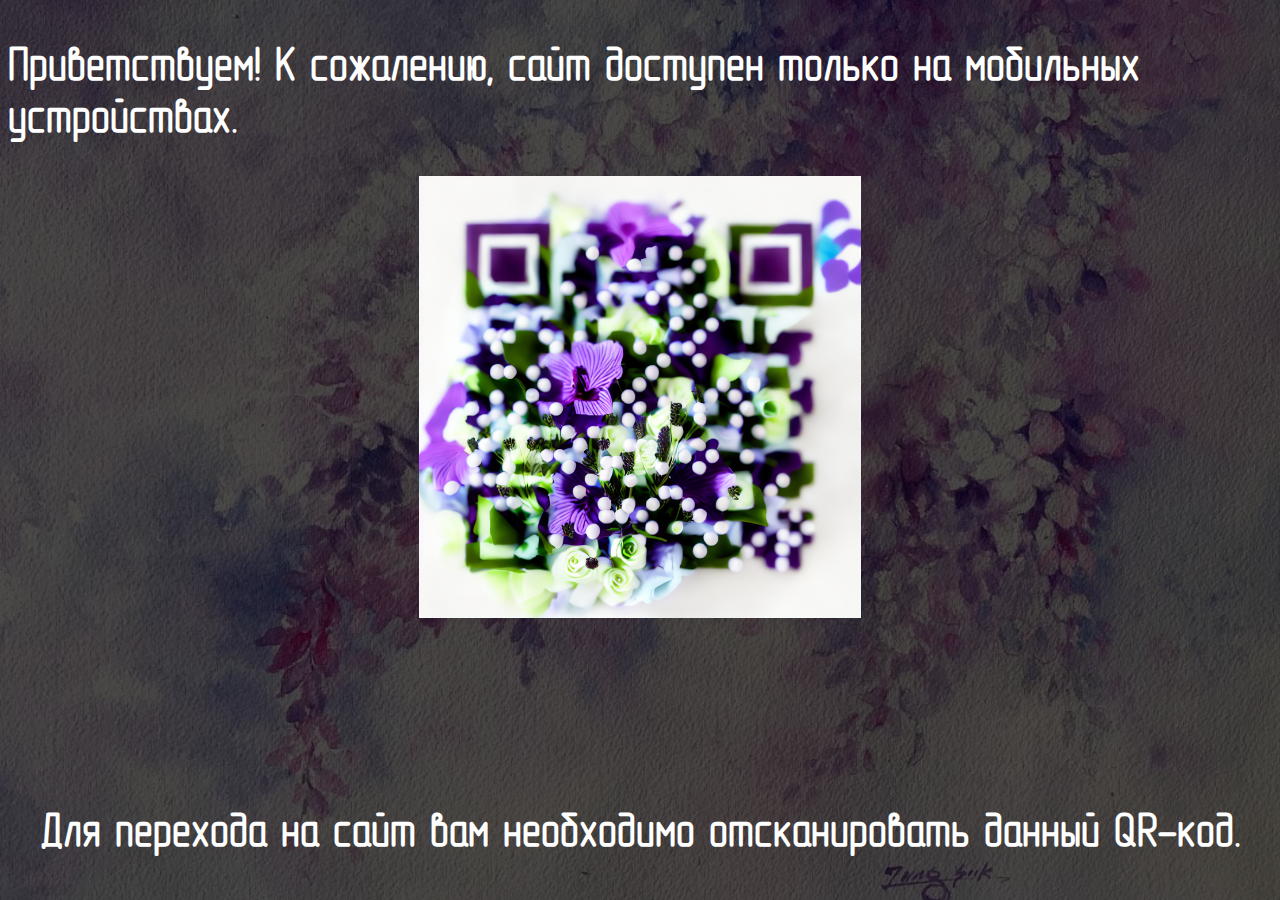
<file: index.html>
<!DOCTYPE html>
<html lang="en">
<head>
  <meta charset="UTF-8">
  <meta name="viewport" content="width=device-width, initial-scale=1.0">
  <link rel="stylesheet" href="css/Приглашение.css">
  <title>Свадебное Приглашение</title>
  
</head>
<body>
<div class="QR">
    <div class="hello">
        <h1>Приветствуем! К сожалению, сайт доступен только на мобильных устройствах.</h1>
    </div>
    <div class="qrimg"></div>
    <div class="qrinfo">
        <h1>Для перехода на сайт вам необходимо отсканировать данный QR-код.</h1>
    </div>
    
</div>
<div class="bg">
    <div class="bg1">
    <div class="invitation">
        <h2>Вы приглашены на свадьбу!</h2>
    </div>
    <div class="names">
        <h1>Артём</h1>
        <h1>&</h1>
        <h1>Вероника</h1>
    </div>
    <div class="date">
        <h2>Июль</h2>
        <p></p>
        <h3>25</h3>
        <p></p>
        <h2>2025</h2>
    </div>
    </div>
</div>
<div class="details">
    <h1>Мы рады сообщить Вам, что совсем скоро состоится самое главное событие в нашей жизни - день нашей свадьбы! Приглашаем Вас разделить с нами радость этого незабываемого дня.</h1>
    <h2>Ждём вас</h2>
    <div class="info">
        <h2>25.07.2025</h2>
        <div class="container">
        <div class="event-container">
            <div class="event">
              <span class="time">
                <h1>16:00</h1>
            </span>
              <img src="img/Бокалы.png" alt="Иконка 1" class="icon2">
              <span class="event-description">
                <h1>Сбор гостей. Фуршет</h1>
            </span>
            </div>
            <div class="event">
              <span class="time">
                <h1>17:00</h1>
            </span>
              <img src="img/Кольца1.png" alt="Иконка 2" class="icon2">
              <span class="event-description">
                <h1>Начало торжества</h1>
            </span>
            </div>
          </div>
        </div>
        <h3>*Место проведения*</h3>
        <h3>*Место расположения (карта)*</h3>
    </div>
    
</div>
<div class="dress_code">
    <h1>Дресс-код</h1>
    <h2>Будем очень признательны, если вы поддержите стиль и цвет нашей свадьбы в своих нарядах!</h2>
    <h3>Для дам:</h3>
    <div class="color">
        <div class="circle1"></div>
        <div class="circle2"></div>
        <div class="circle3"></div>
    </div>
    <h3>Для джентельменов:</h3>
    <div class="color">
        <div class="circle4"></div>
        <div class="circle5"></div>
        <div class="circle6"></div>
    </div>
    <div class="photos">
        <h1>Примеры:</h1>
    <div class="gallery">
        <img class="photo" src="img/Коллаж1.JPG" alt="Photo 1" onclick="openModal('img/Коллаж1.JPG')">
        <img class="photo" src="img/Коллаж8.PNG" alt="Photo 2" onclick="openModal('img/Коллаж8.PNG')">
        <img class="photo" src="img/Коллаж3.JPG" alt="Photo 3" onclick="openModal('img/Коллаж3.JPG')">
        <img class="photo" src="img/Коллаж6.jpg" alt="Photo 3" onclick="openModal('img/Коллаж6.jpg')">
        <img class="photo" src="img/Коллаж5.jpg" alt="Photo 3" onclick="openModal('img/Коллаж5.jpg')">
        <img class="photo" src="img/Коллаж4.jpg" alt="Photo 3" onclick="openModal('img/Коллаж4.jpg')">
        <img class="photo" src="img/Коллаж7.jpg" alt="Photo 3" onclick="openModal('img/Коллаж7.jpg')">
        <img class="photo" src="img/Коллаж2.JPG" alt="Photo 3" onclick="openModal('img/Коллаж2.JPG')">
      </div>
    
      <div class="modal" id="modal">
        <img id="modalImg" onclick="closeModal()">
      </div>
</div>
</div>
<div class="wishes">
    <h1>О подарках</h1>
    <h2>Мы не хотим обременять вас выбором подарка, поэтому будем очень рады вашим пожеланиям в конвертах, которые помогут осуществить наши мечты.</h2>
    <div class="icons">
        <img src="img/Подарок.png" alt="Иконка 1" class="icon">
        <img src="img/Стрелка.png" alt="Иконка 2" class="icon1">
        <img src="img/Конверт.png" alt="Иконка 3" class="icon">
    </div>
</div>
<div class="kiss">
    <h1>Наши пожелания</h1>
    <h2>Поцелуй - искреннее проявление чувств, которое не может быть "по заказу", поэтому будем благодарны, если Вы воздержитесь от криков "Горько".</h2>
</div>
<div class="icons">
    <img src="img/Поцелуй.png" alt="Иконка 1" class="icon">
</div>
<div class="button">
    <h1>Вы придёте?</h1>
    <h2>Пожалуйста подтвердите своё присутствие и пройдите небольшой опрос для вашего комфорта на нашем торжестве.</h2>
    <button onclick="showIframe()">Подтвердить</button>

    <iframe id="myIframe" src="https://docs.google.com/forms/d/e/1FAIpQLSc0BBYpuO094kuhyZPAzrj5AQQRt1IgUTHOin1My0e-LNnNkQ/viewform?embedded=true"  frameborder="0">Загрузка…</iframe>
</div>
<script>
    function openModal(imgPath) {
      var modal = document.getElementById("modal");
      var modalImg = document.getElementById("modalImg");

      modalImg.src = imgPath;
      modal.classList.add("show");

      document.body.style.overflow = "hidden"; // Prevent scrolling when modal is open
    }

    function closeModal() {
      var modal = document.getElementById("modal");
      modal.classList.remove("show");

      document.body.style.overflow = "auto"; // Restore scrolling when modal is closed
    }
  </script>
  <script>
    function showIframe() {
      var iframe = document.getElementById("myIframe");
      iframe.style.display = "block";
    }
  </script>
</body>
</html>
</file>
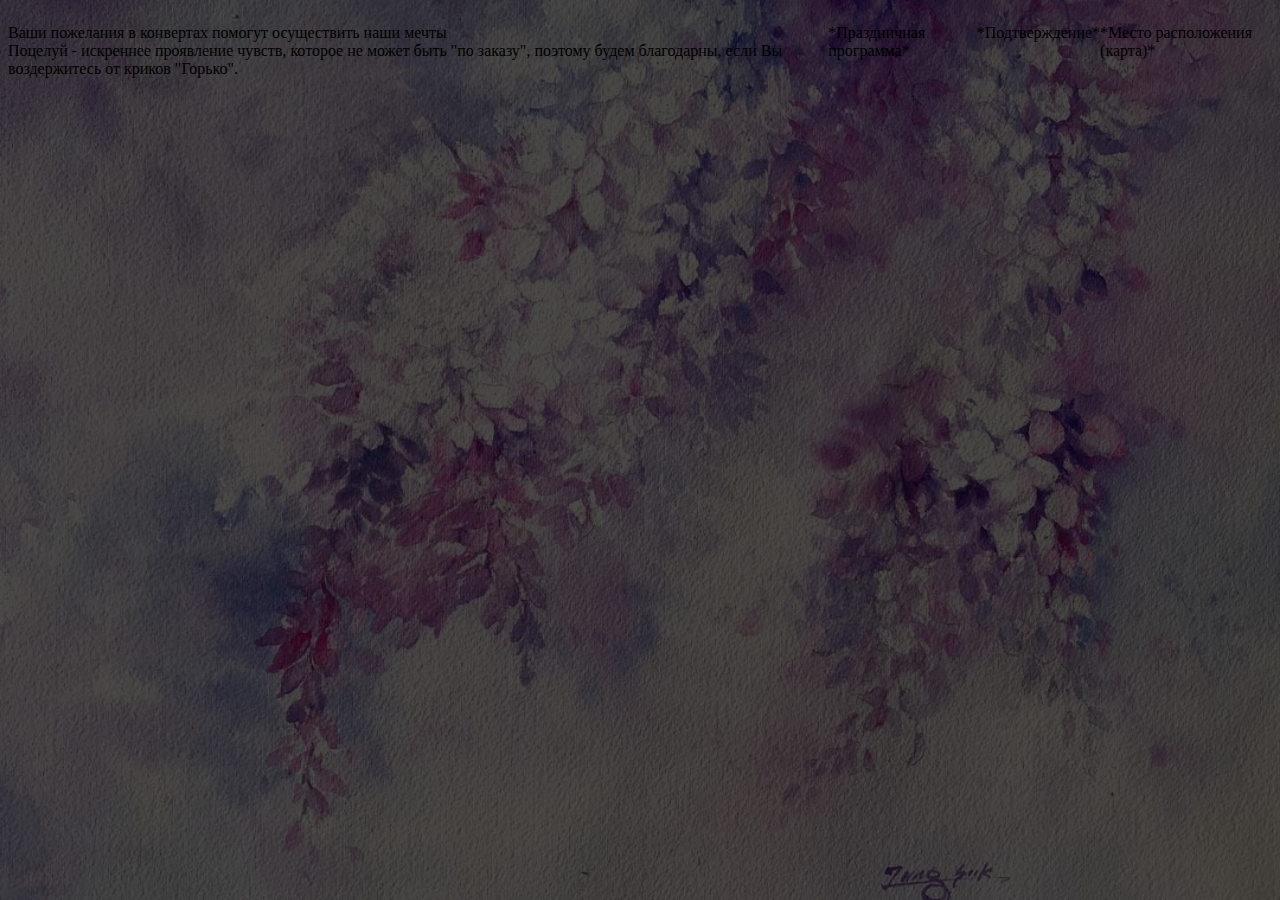
<file: Приглашение.html>
<!DOCTYPE html>
<html lang="en">
<head>
  <meta charset="UTF-8">
  <meta name="viewport" content="width=device-width, initial-scale=1.0">
  <link rel="stylesheet" href="css/Приглашение.css">
  <title>Свадебное Приглашение</title>
  
</head>
<body>
<div class="bg">
    <div class="invitation">
        <h2>Вы приглашены на свадьбу!</h2>
    </div>
    <div class="names">
        <h1>Артём</h1>
        <h1>&</h1>
        <h1>Вероника</h1>
    </div>
    <div class="date">
        <h2>Июль</h2>
        <p></p>
        <h3>25</h3>
        <p></p>
        <h2>2025</h2>
    </div>
</div>
<div class="details">
    <h1>Мы рады сообщить Вам, что совсем скоро состоится самое главное событие в нашей жизни - день нашей свадьбы! Приглашаем Вас разделить с нами радость этого незабываемого дня.</h1>
    <p></p>
    <h2>Ждём вас</h2>
    <h3>25.07.2025</h3>
    <h3>16:00</h3>
    <h3>*Место проведения*</h3>
</div>
<p>Ваши пожелания в конвертах помогут осуществить наши мечты<br>
Поцелуй - искреннее проявление чувств, которое не может быть "по заказу", поэтому будем благодарны, если Вы воздержитесь от криков "Горько".</p>
<div class="dress_code">
    <h1>Будем очень признательны, если вы поддержите стиль и цвет нашей свадьбы в своих нарядах!</h1>
</div>


<p>*Праздничная программа*</p>
<p>*Подтверждение*</p>
<p>*Место расположения (карта)*</p>
</body>
</html>
</file>
<file: css/Приглашение.css>
@font-face {
    font-family: "Aquarelle";
    src: url("../fonts/Aquarelle.ttf");
}
@font-face {
    font-family: "Calligraphia";
    src: url("../fonts/ofont.ru_Calligraphia Two.ttf");
}
@font-face {
    font-family: "GOST";
    src: url("../fonts/GOST type A Standard.ttf");
}
@font-face {
    font-family: "Scriptorama";
    src: url("../fonts/Scriptorama Regular.ttf");
}
@font-face {
  font-family: "Angelica";
  src: url("../fonts/Angelica Regular.ttf");
}
@font-face {
  font-family: "Ariadna";
  src: url("../fonts/Ariadna  Regular.ttf");
}
body{
  display: flex;
  background-image: url("../img/фон_пк.PNG") ;
  background-repeat: no-repeat;
  background-size: cover; 
}
body::before {
  content: "";
  position: absolute;
  top: 0;
  left: 0;
  width: 100%;
  height: 100%;
  background-color: rgba(0, 0, 0, 0.7); /* Здесь устанавливаем темный цвет с полупрозрачностью */
  z-index: 1; /* Поднимаем слой поверх фотографии */
}
.hello h1{
  font-family: "GOST";
  font-size: 3em;
  position: relative;
  color: #fff;
  z-index: 2;
  opacity: 1;
}
.qrinfo h1{
  font-family: "GOST";
  font-size: 3em;
  position: relative;
  color: #fff;
  z-index: 2;
}
.QR {
  display: flex;
  flex-direction: column;
  align-items: center;
  justify-content: center;
  width: 100%;
  height: 98vh;
  
}
.qrimg{
  background-image: url("../img/1.png");
  background-repeat: no-repeat;
  background-size: contain; 
  z-index: 3;
  display: flex;
  justify-content: center;
  align-items: center;
  height: 100%;
  width: 35%;
  opacity: 1;
}

.bg {
  display: none;
}
.details{
  display: none;
}
.dress_code{
  display: none;
}
.wishes{
  display: none ;
}
.kiss{
  display: none;
}
.icons{
  display: none;
}
.button{
  display: none;
}
/* Медиа-запрос для мобильных устройств (iPhone, Android) */
@media only screen and (max-width: 767px) {
  body{
    display: block;
    background-color:#fff ;
    background-image: none;
  }
  body::before {
    position: absolute;
    top: 0;
    left: 0;
    width: 100%;
    height: 100%;
    background-color: rgba(0, 0, 0, 0);
  }
  .QR {
    display: none;
  }
  .bg {
    display: block;
    background-repeat: no-repeat;
    background-attachment: scroll;
    width: 100%;
    height: 100vh;
    background-size: cover;
    line-height: 100vh;
    background-image: url("../img/Листья1.jpeg");
  }
  .bg1 {
    width: 100%;
    line-height: normal;
    display: inline-block;
    vertical-align: middle;
    height: 60vh;
  }
  .names {
    font-family: "Aquarelle";
    color: #7b5ca2;
    text-align: center;
    margin-right: 0%;
    margin-top: 10%;
    margin-bottom: 10%;
  }
  .names h1 {
    display: block;
    margin:-1% 0 -6%;
    font-size: 3em;
  }
  .date {
    margin-top: 3%;
    text-align: center;
    padding-right: 0%;
  }
  .date h2, h3, p{
    display: inline;
    color: #7b5ca2;
    font-size: 5em;
  }
  .date h2 {
    font-family: "Calligraphia";
    text-decoration-thickness: 2px;
    text-decoration-line: underline overline;
    text-underline-offset: 3%;
    text-underline-position: under;
    font-size: 2em;
  }
  .date h3 {
    font-family: "Aquarelle";
    font-size: 3em;
  }
  .date p {
    margin-left: 2%;
  }
  .invitation {
    padding-top: 5%;
    text-align: center; 
  }
  .invitation h2 {
    font-family: "Calligraphia";
    color: #7b5ca2;
    margin-top: 0%;
    margin-bottom: -2%;
    margin-left: 25vh;
    padding-right: 1vh;
    font-size: 2em;
  }
  .details{
    display: block;
  }
  .details h1 {
    margin-top: 15%;
    margin-left: 10%;
    margin-right: 10%;
    margin-bottom: 0%;
    font-family: "GOST";
    color: #7b5ca2;
    font-size: 1.2em;
    text-align: center;
  }
  .details h2 {
    margin-top: 5%;
    margin-bottom: 0%;
    font-family: "Scriptorama";
    font-size: 3em;
    text-align: center;
    color: #7b5ca2;
  }
  .info {
    display: flex;
    flex-direction: column;
  }
  .info h2{
    margin-top: 0%;
    margin-bottom: 10%;
    font-family: "Aquarelle";
    color: #7b5ca2;
    text-align: center;
    font-size: 2.5em;
  }
  .info h3{
    margin: 0%;
    font-family: "GOST";
    color: #7b5ca2;
    text-align: center;
    font-size: 1.5em;
  }
  .container {
    background-color: #f5d6ff;
    margin-bottom: 15%;
  }
  .event-container {
    display: flex;
    justify-content: center;
    flex-direction: column;
    align-items: center;
    margin-right: 15%;
  }
  .event {
    display: flex;
    align-items: center;
    margin-bottom: 10px;
  }
  .time {
    font-size: 1.5em;
    margin-right: 10%;
    font-family: "GOST";
  }
  .icon2 {
    width: 50px;
    height: 50px;
    margin-right: 10px;
  }
  .event-description h1 {
    font-size: 1.5em;
    width: 30px;
    font-family: "GOST";
  }
  .dress_code{
    display: block;
  }
  .dress_code h1 {
    margin-left: 5%;
    margin-top: 10%;
    margin-bottom: 0%;
    font-size: 2em;
    font-family: "Scriptorama";
    color: #7b5ca2;
    text-align: center;
  }
  .dress_code h2 {
    margin-left: 7%;
    margin-right: 7%;
    margin-top: 0%;
    margin-bottom: 0%;
    font-size: 1.2em;
    font-family: "GOST";
    color: #7b5ca2;
    text-align: center;
  }
  .dress_code h3 {
    display: flex;
    flex-direction: column;
    width: 100%;
    margin-top: 5%;
    margin-bottom: 0%;
    font-size: 1.2em;
    font-family: "GOST";
    color: #7b5ca2;
    text-align: center;
  }
  .color {
    margin: 0;
    display: flex;
    justify-content: center;
    align-items: center;
    margin-top: 3%;
  }
  .circle1 {
    width: 50px;
    height: 50px;
    border-radius: 50%;
    background-color: #d7cbf3;
    margin: 0 10px; /* Расстояние между кружочками */
  }
  .circle2 {
    width: 50px;
    height: 50px;
    border-radius: 50%;
    background-color: #b19be5;
    margin: 0 10px; /* Расстояние между кружочками */
  }
  .circle3 {
    width: 50px;
    height: 50px;
    border-radius: 50%;
    background-color: #724eb5;
    margin: 0 10px; /* Расстояние между кружочками */
  }
  .circle4 {
    width: 50px;
    height: 50px;
    border-radius: 50%;
    background-color: #a2cbf4;
    margin: 0 10px; /* Расстояние между кружочками */
  }
  .circle5 {
    width: 50px;
    height: 50px;
    border-radius: 50%;
    background-color: #6288dd;
    margin: 0 10px; /* Расстояние между кружочками */
  }
  .circle6 {
    width: 50px;
    height: 50px;
    border-radius: 50%;
    background-color: #293894;
    margin: 0 10px; /* Расстояние между кружочками */
  }
  .photos {
    display: flex;
    flex-wrap: wrap;
    justify-content: space-around;
    align-items: center;
    margin-top: 5%;
    margin-left: 3%;
  }
  .photos h1 {
    margin-left: 5%;
    margin-bottom: 0%;
    margin-top: 0%;
    font-size: 2em;
    font-family: "Scriptorama";
    color: #7b5ca2;
    text-align: center;
  }
  .gallery {
    display: flex;
    flex-wrap: wrap;
    gap: 5%;
  }
  .photo {
    width: 45%;
    height: 200px;
    margin-bottom: 5%;
    object-fit: cover;
    cursor: pointer;
    transition: transform 0.3s ease-in-out;
  }
  .photo:hover {
    transform: scale(1.1);
  }
  .modal {
    display: none;
    position: fixed;
    top: 0;
    left: 0;
    width: 100%;
    height: 100%;
    background: rgba(0, 0, 0, 0.8);
    justify-content: center;
    align-items: center;
    opacity: 0;
    transition: opacity 0.3s ease-in-out;
  }
  .modal.show {
    display: flex;
    opacity: 1;
  }
  .modal img {
    max-width: 100%;
    max-height: 100%;
    animation: zoomIn 0.3s ease-in-out;
  }
  @keyframes zoomIn {
    from {
      transform: scale(0.8);
    }
    to {
      transform: scale(1);
    }
  }
  .wishes {
    display: block;
    margin-top: 10%;
    background-color: #f5d6ff;
    padding-bottom: 5%;
  }
  .wishes h1 {
    text-align: center;
    margin-top: 10%;
    margin-bottom: 0%;
    font-family: "Scriptorama";
    font-size: 2em;
    color: #7b5ca2;
  }
  .wishes h2 {
    text-align: center;
    margin-top: 0%;
    margin-bottom: 5%;
    margin-left: 7%;
    margin-right: 7%;
    font-family: "GOST";
    font-size: 1.2em;
    color: #7b5ca2;
  }
  .kiss {
    display: block;
  }
  .kiss h1 {
    text-align: center;
    margin-top: 10%;
    margin-bottom: 0%;
    font-family: "Scriptorama";
    font-size: 2em;
    color: #7b5ca2;
  }
  .kiss h2 {
    text-align: center;
    margin-top: 0%;
    margin-bottom: 5%;
    margin-left: 7%;
    margin-right: 7%;
    font-family: "GOST";
    font-size: 1.2em;
    color: #7b5ca2;
  }
  .icons {
    margin: 0;
    display: flex;
    margin-bottom: 5%;
    justify-content: center;
    align-items: center;
  }
  .icon {
    width: 50px;
    height: 50px;
    margin: 0 10px; 
  }
  .icon1 {
    width: 40px; 
    height: 30px;
    margin: 0 10px; 
  }
  .button {
    display: flex;
    flex-direction: column;
    justify-content: center;
    align-items: center;
  }
  .button h1 {
    text-align: center;
    margin-top: 10%;
    margin-bottom: 0%;
    font-family: "Scriptorama";
    font-size: 2em;
    color: #7b5ca2;
  }
  .button h2 {
    text-align: center;
    margin-top: 0%;
    margin-bottom: 5%;
    margin-left: 7%;
    margin-right: 7%;
    font-family: "GOST";
    font-size: 1.2em;
    color: #7b5ca2;
  }
  button {
    padding: 10px 20px;
    font-size: 1.5em;
    background-color: #b19be5;
    color: #fff;
    font-family: "GOST";
    border: none;
    border-radius: 5px;
    cursor: pointer;
    margin-bottom: 20px;
  }
  #myIframe {
    display: none;
    width: 100%;
    height: 50vh; /* Задайте высоту iframe по вашему усмотрению */
  }
}
</file>
